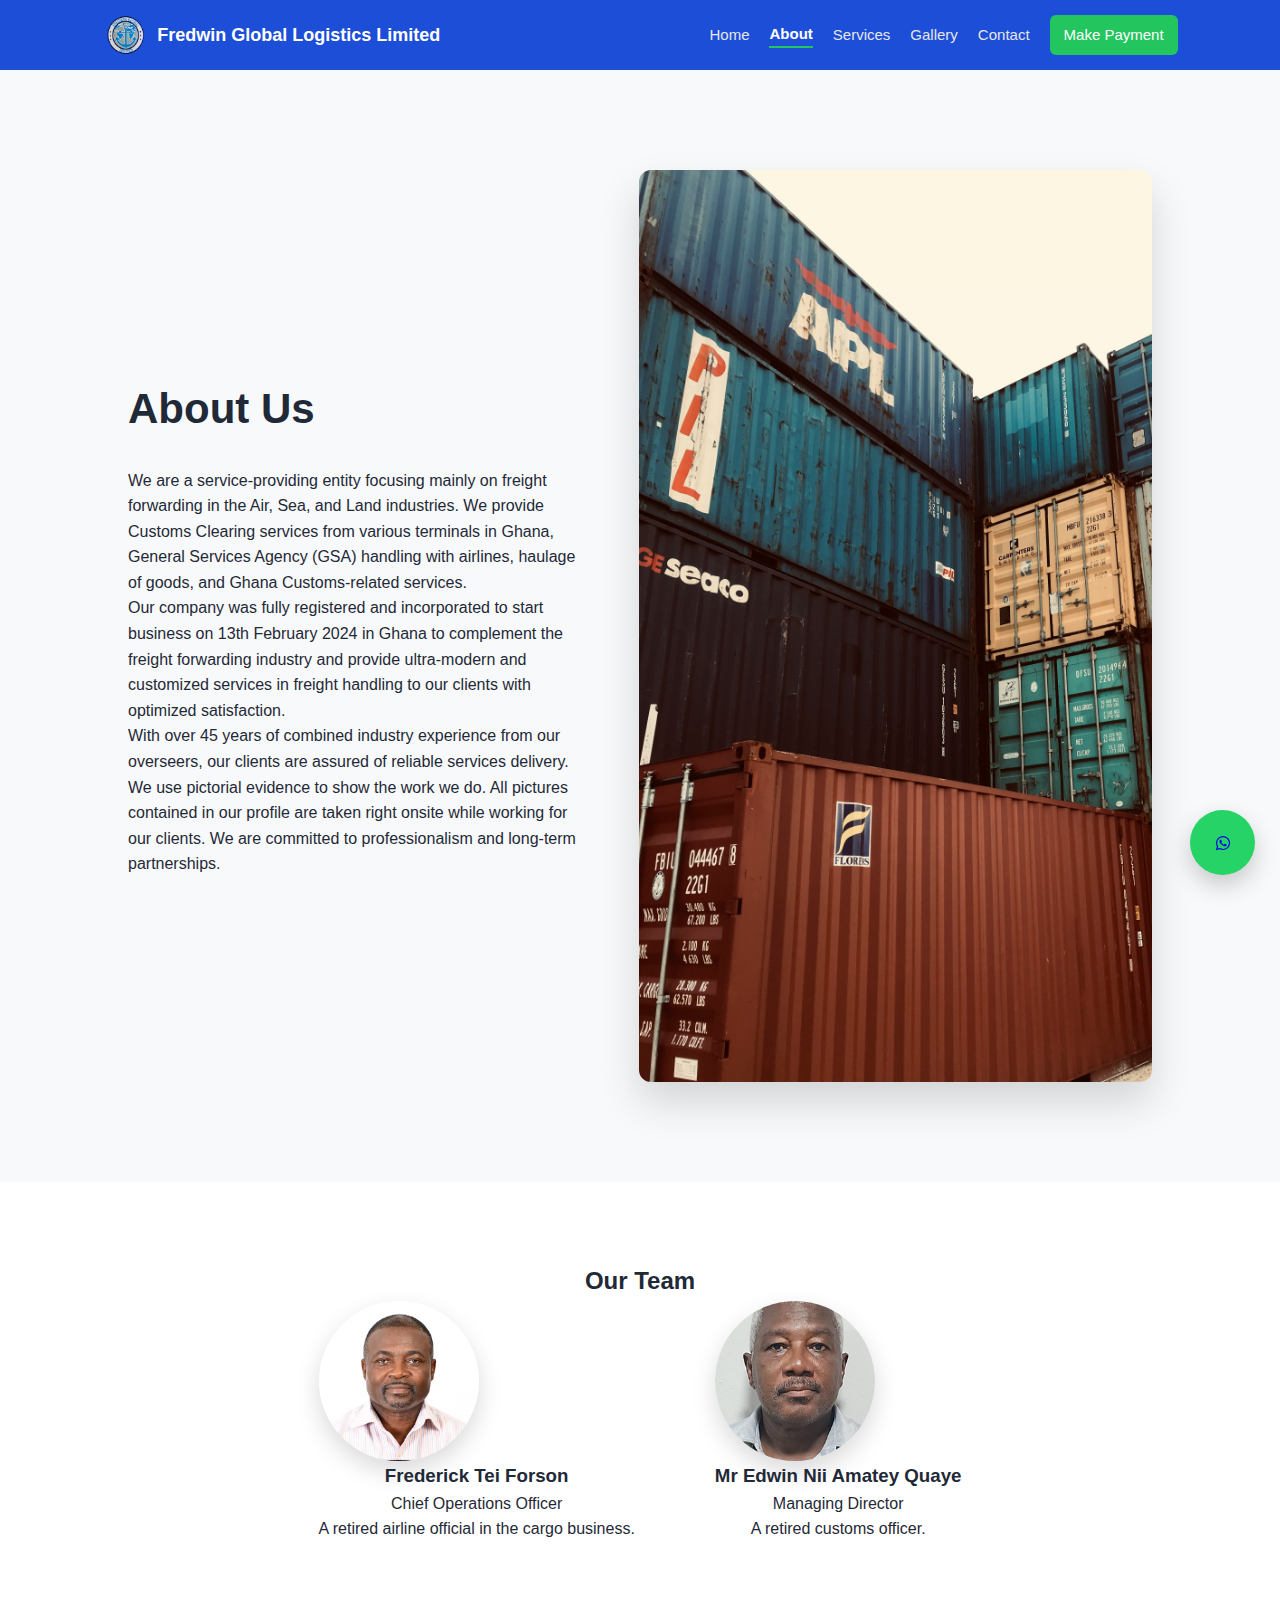
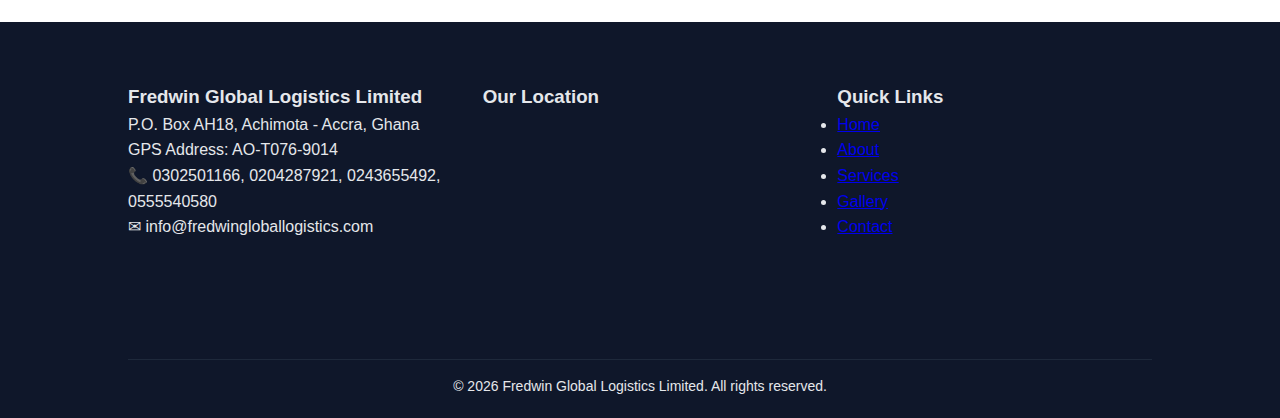
<file: about.html>
<!DOCTYPE html>
<html lang="en">
<head>
  <meta charset="UTF-8">
  <title>About Us - Fredwin Global Logistics Limited</title>
  <meta name="viewport" content="width=device-width, initial-scale=1.0">
  <link rel="stylesheet" href="css/style.css">
  <link rel="stylesheet"
    href="https://cdnjs.cloudflare.com/ajax/libs/font-awesome/6.5.1/css/all.min.css">

</head>
<body>

<header class="navbar">
  <a href="index.html" class="brand">
    <img src="images/logo.png" alt="Fredwin Global Logistics Logo">
    <span>Fredwin Global Logistics Limited</span>
  </a>

  <nav>
    <a href="index.html">Home</a>
    <a href="about.html" class="active">About</a>
    <a href="services.html">Services</a>
    <a href="gallery.html">Gallery</a>
    <a href="contact.html">Contact</a>
    <a href="payment.html" class="pay-btn">Make Payment</a>
  </nav>
</header>


<section class="about-section">
  <div class="about-text">
    <h1>About Us</h1>
    <p>
      We are a service-providing entity focusing mainly on freight forwarding in the Air,
      Sea, and Land industries. We provide Customs Clearing services from various terminals
      in Ghana, General Services Agency (GSA) handling with airlines, haulage of goods,
      and Ghana Customs-related services.
    </p>

    <p>
      Our company was fully registered and incorporated to start business on
      13th February 2024 in Ghana to complement the freight forwarding industry and
      provide ultra-modern and customized services in freight handling to our
      clients with optimized satisfaction.
    </p>

    <p>
      With over 45 years of combined industry experience from our overseers,
      our clients are assured of reliable services delivery.
    </p>

    <p>
      We use pictorial evidence to show the work we do. All pictures contained
      in our profile are taken right onsite while working for our clients.
      We are committed to professionalism and long-term partnerships.
    </p>
  </div>

  <div class="about-image">
    <img src="images\about us.jpg" alt="Shipping containers">
  </div>
</section>

<section class="team-section">
  <h2>Our Team</h2>

  <div class="team-container">

    <!-- Team Member 1 -->
    <div class="team-card">
      <img src="images\Ps Fred Forson.jpg" alt="Frederick Tei Forson">
      <h3>Frederick Tei Forson</h3>
      <p class="position">Chief Operations Officer</p>
      <p class="bio">A retired airline official in the cargo business.</p>
    </div>

    <!-- Team Member 2 -->
    <div class="team-card">
      <img src="images\edwin Nii.jpeg" alt="Mr Edwin Nii Amatey Quaye">
      <h3>Mr Edwin Nii Amatey Quaye</h3>
      <p class="position">Managing Director</p>
      <p class="bio">A retired customs officer.</p>
    </div>

  </div>
</section>

<footer class="footer">
  <div class="footer-container">

    <!-- Company Info -->
    <div class="footer-column">
      <h3>Fredwin Global Logistics Limited</h3>
      <p>P.O. Box AH18, Achimota - Accra, Ghana</p>
      <p>GPS Address: AO-T076-9014</p>
      <p>📞 0302501166, 0204287921, 0243655492, 0555540580</p>
      <p>✉ info@fredwingloballogistics.com</p>
    </div>

    <!-- Location -->
    <div class="footer-column">
      <h3>Our Location</h3>
      <iframe 
        src="https://www.google.com/maps?q=Achimota,Accra,Ghana&output=embed"
        width="100%" 
        height="200" 
        style="border:0; border-radius:8px;"
        allowfullscreen=""
        loading="lazy">
      </iframe>
    </div>

    <!-- Quick Links -->
    <div class="footer-column">
      <h3>Quick Links</h3>
      <ul>
        <li><a href="index.html">Home</a></li>
        <li><a href="about.html">About</a></li>
        <li><a href="services.html">Services</a></li>
        <li><a href="gallery.html">Gallery</a></li>
        <li><a href="contact.html">Contact</a></li>
      </ul>
    </div>

  </div>

  <div class="footer-bottom">
    © 2026 Fredwin Global Logistics Limited. All rights reserved.
  </div>
</footer>

<!-- WhatsApp Floating Button -->
<a href="https://wa.me/233204287921?text=Hello%20Fredwin%20Global%20Logistics"
   class="whatsapp-float"
   target="_blank"
   rel="noopener">
   <i class="fa-brands fa-whatsapp"></i>
</a>

</body>
</html>
</file>
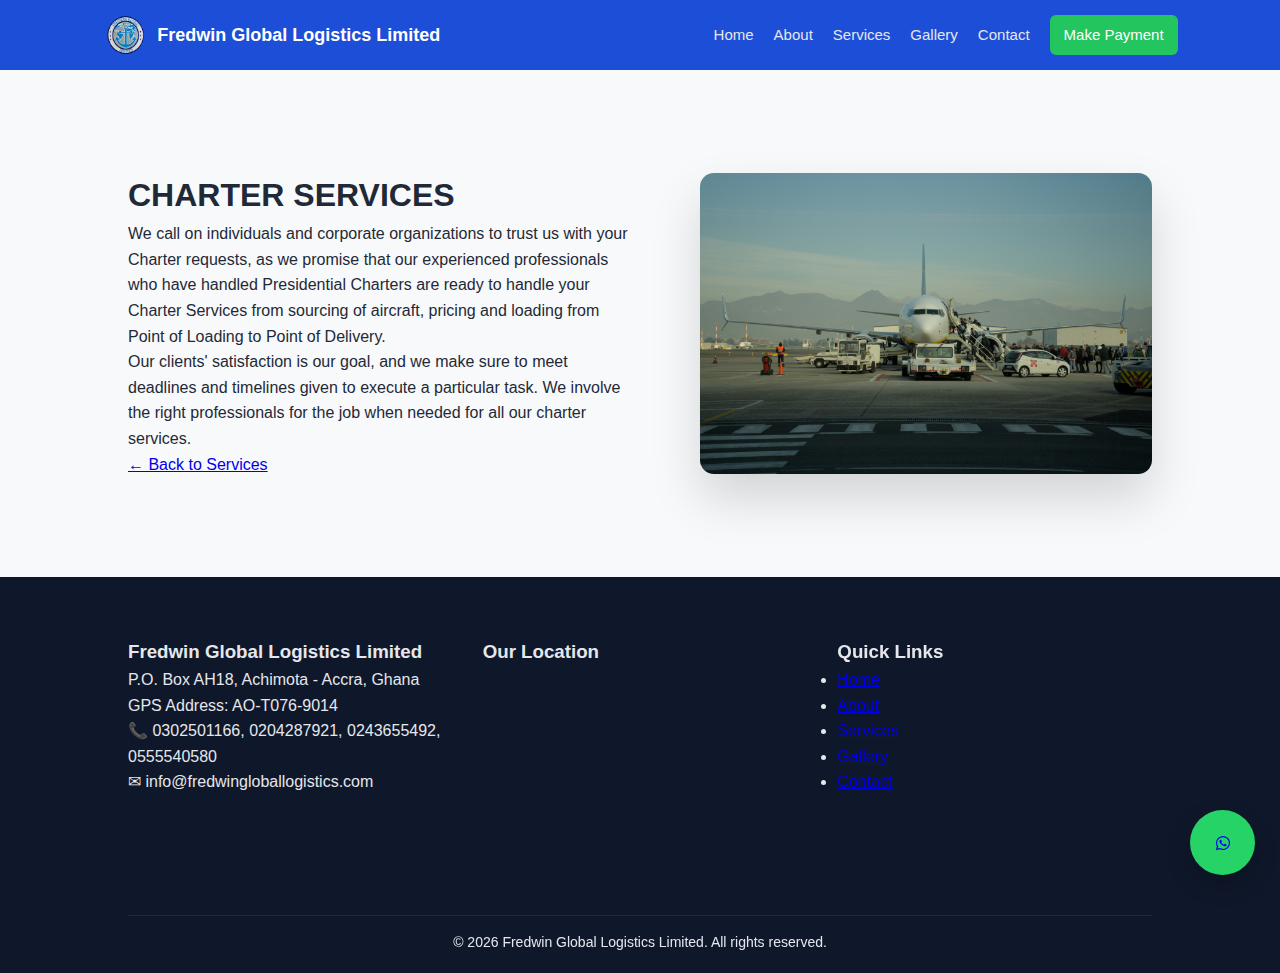
<file: charter-services.html>
<!DOCTYPE html>
<html lang="en">
<head>
  <meta charset="UTF-8">
  <title>Charter Services - Fredwin Global Logistics Limited</title>
  <meta name="viewport" content="width=device-width, initial-scale=1.0">
  <link rel="stylesheet" href="css/style.css">
  <link rel="stylesheet"
    href="https://cdnjs.cloudflare.com/ajax/libs/font-awesome/6.5.1/css/all.min.css">

</head>
<body>

<header class="navbar">
  <a href="index.html" class="brand">
    <img src="images/logo.png" alt="Fredwin Global Logistics Logo">
    <span>Fredwin Global Logistics Limited</span>
  </a>

  <div class="menu-toggle" id="mobile-menu">
    ☰
  </div>

  <nav class="nav-links" id="nav-links">
    <a href="index.html">Home</a>
    <a href="about.html">About</a>
    <a href="services.html">Services</a>
    <a href="gallery.html">Gallery</a>
    <a href="contact.html">Contact</a>
    <a href="payment.html" class="pay-btn">Make Payment</a>
  </nav>
</header>



<section class="service-detail">

  <div class="detail-text">
    <h1>CHARTER SERVICES</h1>

    <p>
      We call on individuals and corporate organizations to trust us with
      your Charter requests, as we promise that our experienced professionals
      who have handled Presidential Charters are ready to handle your
      Charter Services from sourcing of aircraft, pricing and loading
      from Point of Loading to Point of Delivery.
    </p>

    <p>
      Our clients' satisfaction is our goal, and we make sure to meet
      deadlines and timelines given to execute a particular task.
      We involve the right professionals for the job when needed
      for all our charter services.
    </p>

    <a href="services.html" class="back-btn">
      ← Back to Services
    </a>

  </div>

  <div class="detail-image">
    <img src="images/charter.jpg" alt="Charter Services">
  </div>

</section>

<footer class="footer">
  <div class="footer-container">

    <!-- Company Info -->
    <div class="footer-column">
      <h3>Fredwin Global Logistics Limited</h3>
      <p>P.O. Box AH18, Achimota - Accra, Ghana</p>
      <p>GPS Address: AO-T076-9014</p>
      <p>📞 0302501166, 0204287921, 0243655492, 0555540580</p>
      <p>✉ info@fredwingloballogistics.com</p>
    </div>

    <!-- Location -->
    <div class="footer-column">
      <h3>Our Location</h3>
      <iframe 
        src="https://www.google.com/maps?q=Achimota,Accra,Ghana&output=embed"
        width="100%" 
        height="200" 
        style="border:0; border-radius:8px;"
        allowfullscreen=""
        loading="lazy">
      </iframe>
    </div>

    <!-- Quick Links -->
     <div class="footer-column">
        <h3>Quick Links</h3>
        <ul>
          <li><a href="index.html">Home</a></li>
          <li><a href="about.html">About</a></li>
          <li><a href="services.html">Services</a></li>
          <li><a href="gallery.html">Gallery</a></li>
          <li><a href="contact.html">Contact</a></li>
        </ul>
      </div>

  </div>

  <div class="footer-bottom">
    © 2026 Fredwin Global Logistics Limited. All rights reserved.
  </div>
</footer>

<!-- WhatsApp Floating Button -->
<a href="https://wa.me/233204287921?text=Hello%20Fredwin%20Global%20Logistics"
   class="whatsapp-float"
   target="_blank"
   rel="noopener">
   <i class="fa-brands fa-whatsapp"></i>
</a>

<script>
  document.addEventListener("DOMContentLoaded", function () {
    const menuToggle = document.getElementById("mobile-menu");
    const navLinks = document.getElementById("nav-links");
    const overlay = document.getElementById("nav-overlay");
    menuToggle.addEventListener("click", function () {
      navLinks.classList.toggle("active");
      overlay.classList.toggle("active");
    });

    overlay.addEventListener("click", function () {
      navLinks.classList.remove("active");
      overlay.classList.remove("active");
    });
  });
</script>

</body>
</html>
</file>
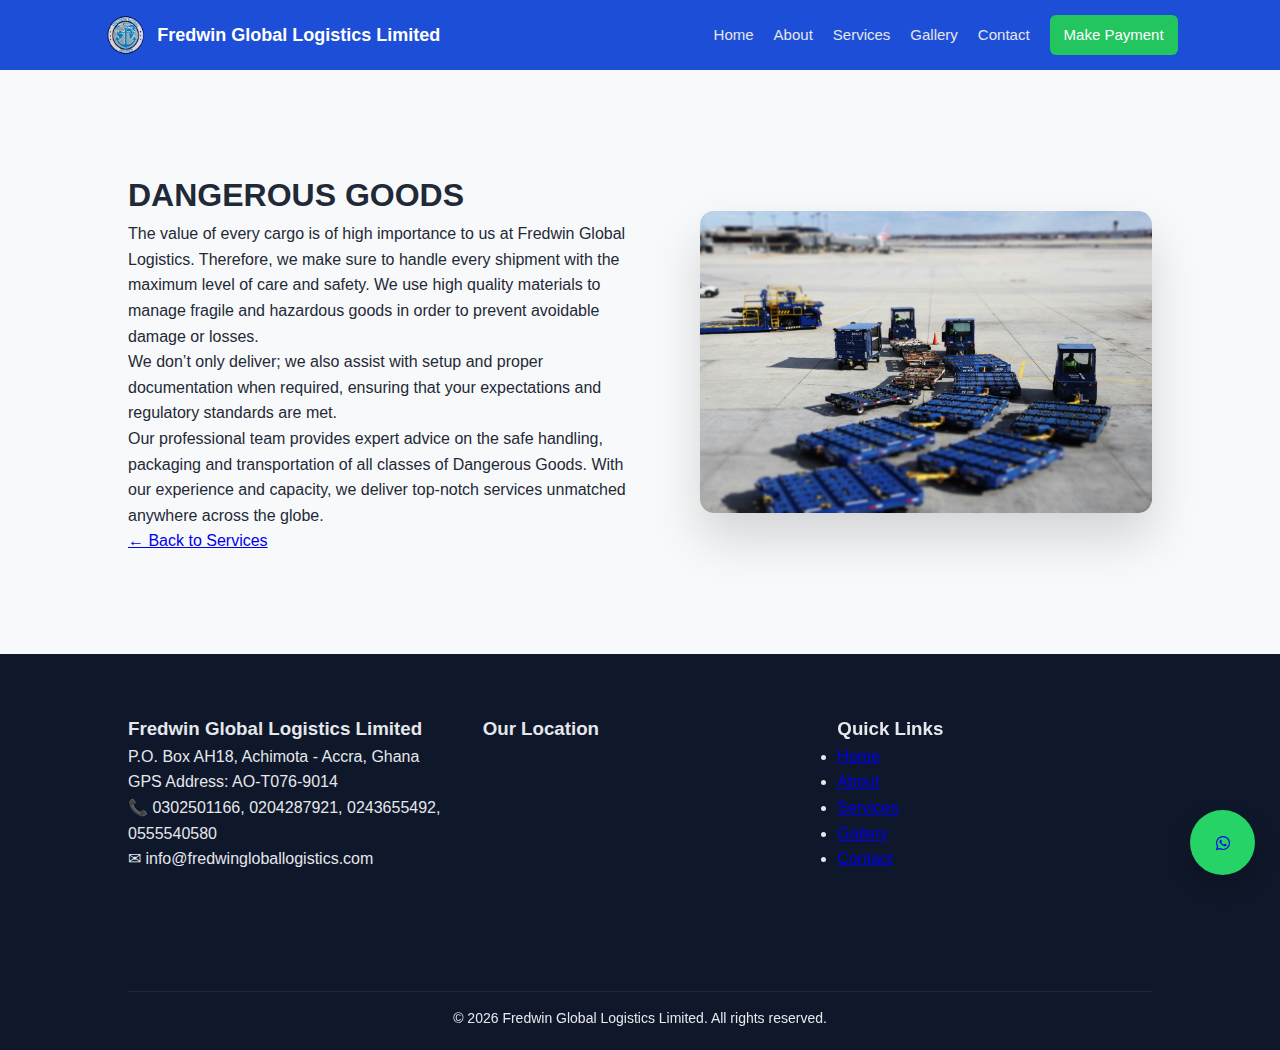
<file: dangerous-goods.html>
<!DOCTYPE html>
<html lang="en">
<head>
  <meta charset="UTF-8">
  <title>Dangerous Goods - Fredwin Global Logistics Limited</title>
  <meta name="viewport" content="width=device-width, initial-scale=1.0">
  <link rel="stylesheet" href="css/style.css">
  <link rel="stylesheet"
    href="https://cdnjs.cloudflare.com/ajax/libs/font-awesome/6.5.1/css/all.min.css">

</head>
<body>

<header class="navbar">
  <a href="index.html" class="brand">
    <img src="images/logo.png" alt="Fredwin Global Logistics Logo">
    <span>Fredwin Global Logistics Limited</span>
  </a>
  <div class="menu-toggle" id="mobile-menu">
    ☰
  </div>

  <nav class="nav-links" id="nav-links">
    <a href="index.html">Home</a>
    <a href="about.html">About</a>
    <a href="services.html">Services</a>
    <a href="gallery.html">Gallery</a>
    <a href="contact.html">Contact</a>
    <a href="payment.html" class="pay-btn">Make Payment</a>
  </nav>
</header>



<section class="service-detail">

  <div class="detail-text">
    <h1>DANGEROUS GOODS</h1>

    <p>
      The value of every cargo is of high importance to us at Fredwin Global Logistics.
      Therefore, we make sure to handle every shipment with the maximum level of care
      and safety. We use high quality materials to manage fragile and hazardous goods
      in order to prevent avoidable damage or losses.
    </p>

    <p>
      We don’t only deliver; we also assist with setup and proper documentation
      when required, ensuring that your expectations and regulatory standards are met.
    </p>

    <p>
      Our professional team provides expert advice on the safe handling,
      packaging and transportation of all classes of Dangerous Goods.
      With our experience and capacity, we deliver top-notch services
      unmatched anywhere across the globe.
    </p>

    <a href="services.html" class="back-btn">
      ← Back to Services
    </a>

  </div>

  <div class="detail-image">
    <img src="images/dangerous.jpg" alt="Dangerous Goods Service">
  </div>

</section>

<footer class="footer">
  <div class="footer-container">

    <!-- Company Info -->
    <div class="footer-column">
      <h3>Fredwin Global Logistics Limited</h3>
      <p>P.O. Box AH18, Achimota - Accra, Ghana</p>
      <p>GPS Address: AO-T076-9014</p>
      <p>📞 0302501166, 0204287921, 0243655492, 0555540580</p>
      <p>✉ info@fredwingloballogistics.com</p>
    </div>

    <!-- Location -->
    <div class="footer-column">
      <h3>Our Location</h3>
      <iframe src="https://www.google.com/maps/embed?pb=!1m17!1m12!1m3!1d3970.3160226880973!2d-0.2081143250140235!3d5.667362894314101!2m3!1f0!2f0!3f0!3m2!1i1024!2i768!4f13.1!3m2!1m1!2zNcKwNDAnMDIuNSJOIDDCsDEyJzE5LjkiVw!5e0!3m2!1sen!2sgh!4v1770898549618!5m2!1sen!2sgh" 
        width="100%" height="200" style="border:0; border-radius: 8px;" allowfullscreen="" loading="lazy" referrerpolicy="no-referrer-when-downgrade">
      </iframe>
    </div>

    <!-- Quick Links -->
     <div class="footer-column">
        <h3>Quick Links</h3>
        <ul>
          <li><a href="index.html">Home</a></li>
          <li><a href="about.html">About</a></li>
          <li><a href="services.html">Services</a></li>
          <li><a href="gallery.html">Gallery</a></li>
          <li><a href="contact.html">Contact</a></li>
        </ul>
      </div>

  </div>

  <div class="footer-bottom">
    © 2026 Fredwin Global Logistics Limited. All rights reserved.
  </div>
</footer>

<!-- WhatsApp Floating Button -->
<a href="https://wa.me/233204287921?text=Hello%20Fredwin%20Global%20Logistics"
   class="whatsapp-float"
   target="_blank"
   rel="noopener">
   <i class="fa-brands fa-whatsapp"></i>
</a>

<script src="js/main.js"></script>


</body>
</html>
</file>
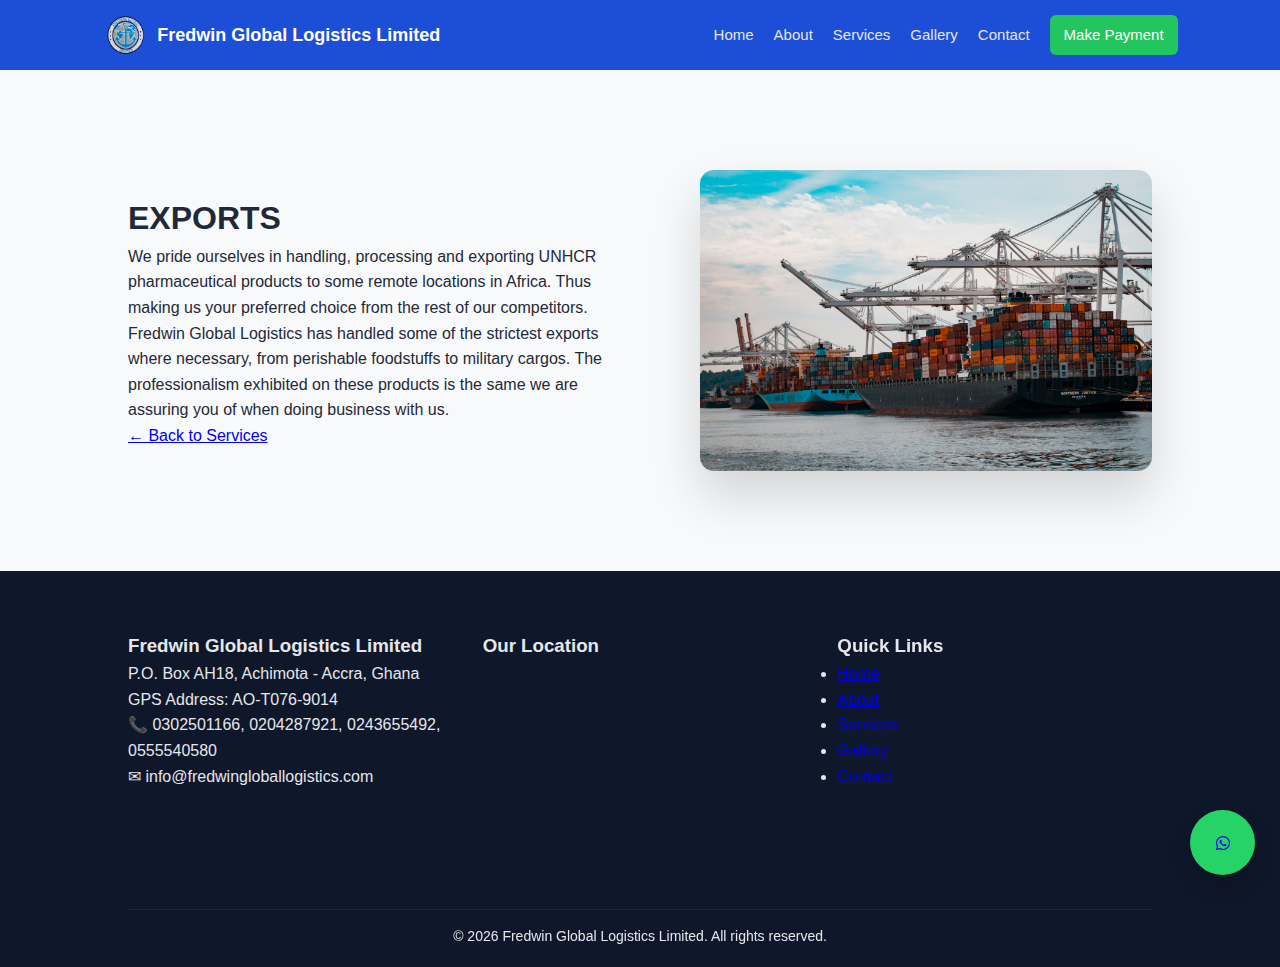
<file: exports.html>
<!DOCTYPE html>
<html lang="en">
<head>
  <meta charset="UTF-8">
  <title>Exports - Fredwin Global Logistics Limited</title>
  <meta name="viewport" content="width=device-width, initial-scale=1.0">
  <link rel="stylesheet" href="css/style.css">
  <link rel="stylesheet"
    href="https://cdnjs.cloudflare.com/ajax/libs/font-awesome/6.5.1/css/all.min.css">

</head>
<body>

<header class="navbar">
  <a href="index.html" class="brand">
    <img src="images/logo.png" alt="Fredwin Global Logistics Logo">
    <span>Fredwin Global Logistics Limited</span>
  </a>
  <div class="menu-toggle" id="mobile-menu">
    ☰
  </div>

  <nav class="nav-links" id="nav-links">
    <a href="index.html">Home</a>
    <a href="about.html">About</a>
    <a href="services.html">Services</a>
    <a href="gallery.html">Gallery</a>
    <a href="contact.html">Contact</a>
    <a href="payment.html" class="pay-btn">Make Payment</a>
  </nav>
</header>



<section class="service-detail">

  <div class="detail-text">
    <h1>EXPORTS</h1>

    <p>
      We pride ourselves in handling, processing and exporting UNHCR
      pharmaceutical products to some remote locations in Africa.
      Thus making us your preferred choice from the rest of our competitors.
    </p>

    <p>
      Fredwin Global Logistics has handled some of the strictest exports
      where necessary, from perishable foodstuffs to military cargos.
      The professionalism exhibited on these products is the same
      we are assuring you of when doing business with us.
    </p>

    <a href="services.html" class="back-btn">
      ← Back to Services
    </a>

  </div>

  <div class="detail-image">
    <img src="images\exports.jpg" alt="Exports Service">
  </div>

</section>

<footer class="footer">
  <div class="footer-container">

    <!-- Company Info -->
    <div class="footer-column">
      <h3>Fredwin Global Logistics Limited</h3>
      <p>P.O. Box AH18, Achimota - Accra, Ghana</p>
      <p>GPS Address: AO-T076-9014</p>
      <p>📞 0302501166, 0204287921, 0243655492, 0555540580</p>
      <p>✉ info@fredwingloballogistics.com</p>
    </div>

    <!-- Location -->
    <div class="footer-column">
      <h3>Our Location</h3>
      <iframe src="https://www.google.com/maps/embed?pb=!1m17!1m12!1m3!1d3970.3160226880973!2d-0.2081143250140235!3d5.667362894314101!2m3!1f0!2f0!3f0!3m2!1i1024!2i768!4f13.1!3m2!1m1!2zNcKwNDAnMDIuNSJOIDDCsDEyJzE5LjkiVw!5e0!3m2!1sen!2sgh!4v1770898549618!5m2!1sen!2sgh" 
        width="100%" height="200" style="border:0; border-radius: 8px;" allowfullscreen="" loading="lazy" referrerpolicy="no-referrer-when-downgrade">
      </iframe>
    </div>

    <!-- Quick Links -->
     <div class="footer-column">
        <h3>Quick Links</h3>
        <ul>
          <li><a href="index.html">Home</a></li>
          <li><a href="about.html">About</a></li>
          <li><a href="services.html">Services</a></li>
          <li><a href="gallery.html">Gallery</a></li>
          <li><a href="contact.html">Contact</a></li>
        </ul>
      </div>

  </div>

  <div class="footer-bottom">
    © 2026 Fredwin Global Logistics Limited. All rights reserved.
  </div>
</footer>

<!-- WhatsApp Floating Button -->
<a href="https://wa.me/233204287921?text=Hello%20Fredwin%20Global%20Logistics"
   class="whatsapp-float"
   target="_blank"
   rel="noopener">
   <i class="fa-brands fa-whatsapp"></i>
</a>

<script src="js/main.js"></script>


</body>
</html>
</file>
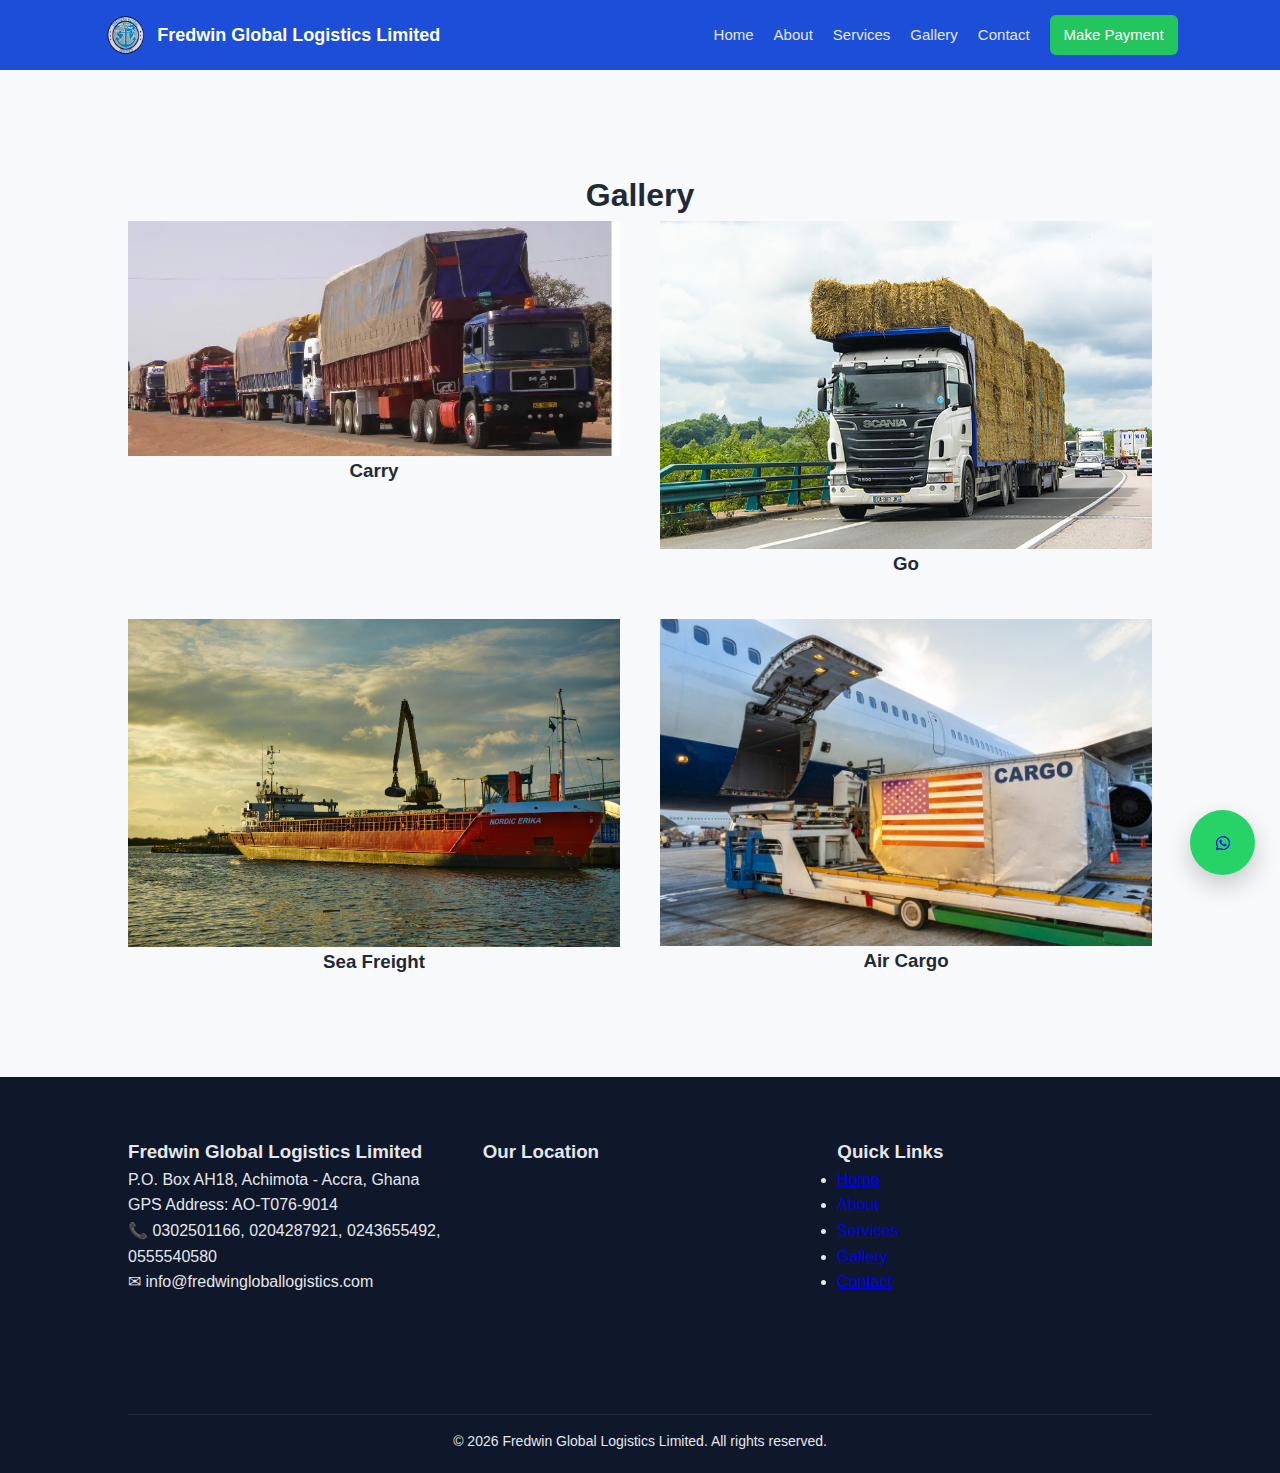
<file: gallery.html>
<!DOCTYPE html>
<html lang="en">
<head>
  <meta charset="UTF-8">
  <title>Gallery - Fredwin Global Logistics Limited</title>
  <meta name="viewport" content="width=device-width, initial-scale=1.0">
  <link rel="stylesheet" href="css/style.css">
  <link rel="stylesheet"
    href="https://cdnjs.cloudflare.com/ajax/libs/font-awesome/6.5.1/css/all.min.css">

</head>
<body>

<header class="navbar">
  <a href="index.html" class="brand">
    <img src="images/logo.png" alt="Fredwin Global Logistics Logo">
    <span>Fredwin Global Logistics Limited</span>
  </a>
  <div class="menu-toggle" id="mobile-menu">
    ☰
  </div>

  <nav class="nav-links" id="nav-links">
    <a href="index.html">Home</a>
    <a href="about.html">About</a>
    <a href="services.html">Services</a>
    <a href="gallery.html">Gallery</a>
    <a href="contact.html">Contact</a>
    <a href="payment.html" class="pay-btn">Make Payment</a>
  </nav>
</header>



<section class="gallery-section">
  <h1>Gallery</h1>

  <div class="gallery-grid">

    <div class="gallery-card">
      <img src="images/IMG_0143.webp" alt="Cargo transport">
      <h3>Carry</h3>
    </div>

    <div class="gallery-card">
      <img src="images/overloaded-truck.jpg" alt="Freight truck">
      <h3>Go</h3>
    </div>

    <div class="gallery-card">
      <img src="images/sea freight.jpg" alt="Shipping containers">
      <h3>Sea Freight</h3>
    </div>

    <div class="gallery-card">
      <img src="images/hero2.jpg" alt="Air cargo">
      <h3>Air Cargo</h3>
    </div>

  </div>
</section>

<footer class="footer">
  <div class="footer-container">

    <!-- Company Info -->
    <div class="footer-column">
      <h3>Fredwin Global Logistics Limited</h3>
      <p>P.O. Box AH18, Achimota - Accra, Ghana</p>
      <p>GPS Address: AO-T076-9014</p>
      <p>📞 0302501166, 0204287921, 0243655492, 0555540580</p>
      <p>✉ info@fredwingloballogistics.com</p>
    </div>

   <!-- Location -->
    <div class="footer-column">
      <h3>Our Location</h3>
      <iframe src="https://www.google.com/maps/embed?pb=!1m17!1m12!1m3!1d3970.3160226880973!2d-0.2081143250140235!3d5.667362894314101!2m3!1f0!2f0!3f0!3m2!1i1024!2i768!4f13.1!3m2!1m1!2zNcKwNDAnMDIuNSJOIDDCsDEyJzE5LjkiVw!5e0!3m2!1sen!2sgh!4v1770898549618!5m2!1sen!2sgh" 
        width="100%" height="200" style="border:0; border-radius: 8px;" allowfullscreen="" loading="lazy" referrerpolicy="no-referrer-when-downgrade">
      </iframe>
    </div>

    <!-- Quick Links -->
     <div class="footer-column">
            <h3>Quick Links</h3>
            <ul>
                <li><a href="index.html">Home</a></li>
                <li><a href="about.html">About</a></li>
                <li><a href="services.html">Services</a></li>
                <li><a href="gallery.html">Gallery</a></li>
                <li><a href="contact.html">Contact</a></li>
            </ul>
        </div>

  </div>

  <div class="footer-bottom">
    © 2026 Fredwin Global Logistics Limited. All rights reserved.
  </div>
</footer>

<!-- WhatsApp Floating Button -->
<a href="https://wa.me/233204287921?text=Hello%20Fredwin%20Global%20Logistics"
   class="whatsapp-float"
   target="_blank"
   rel="noopener">
   <i class="fa-brands fa-whatsapp"></i>
</a>

<script src="js/main.js"></script>


</body>
</html>
</file>
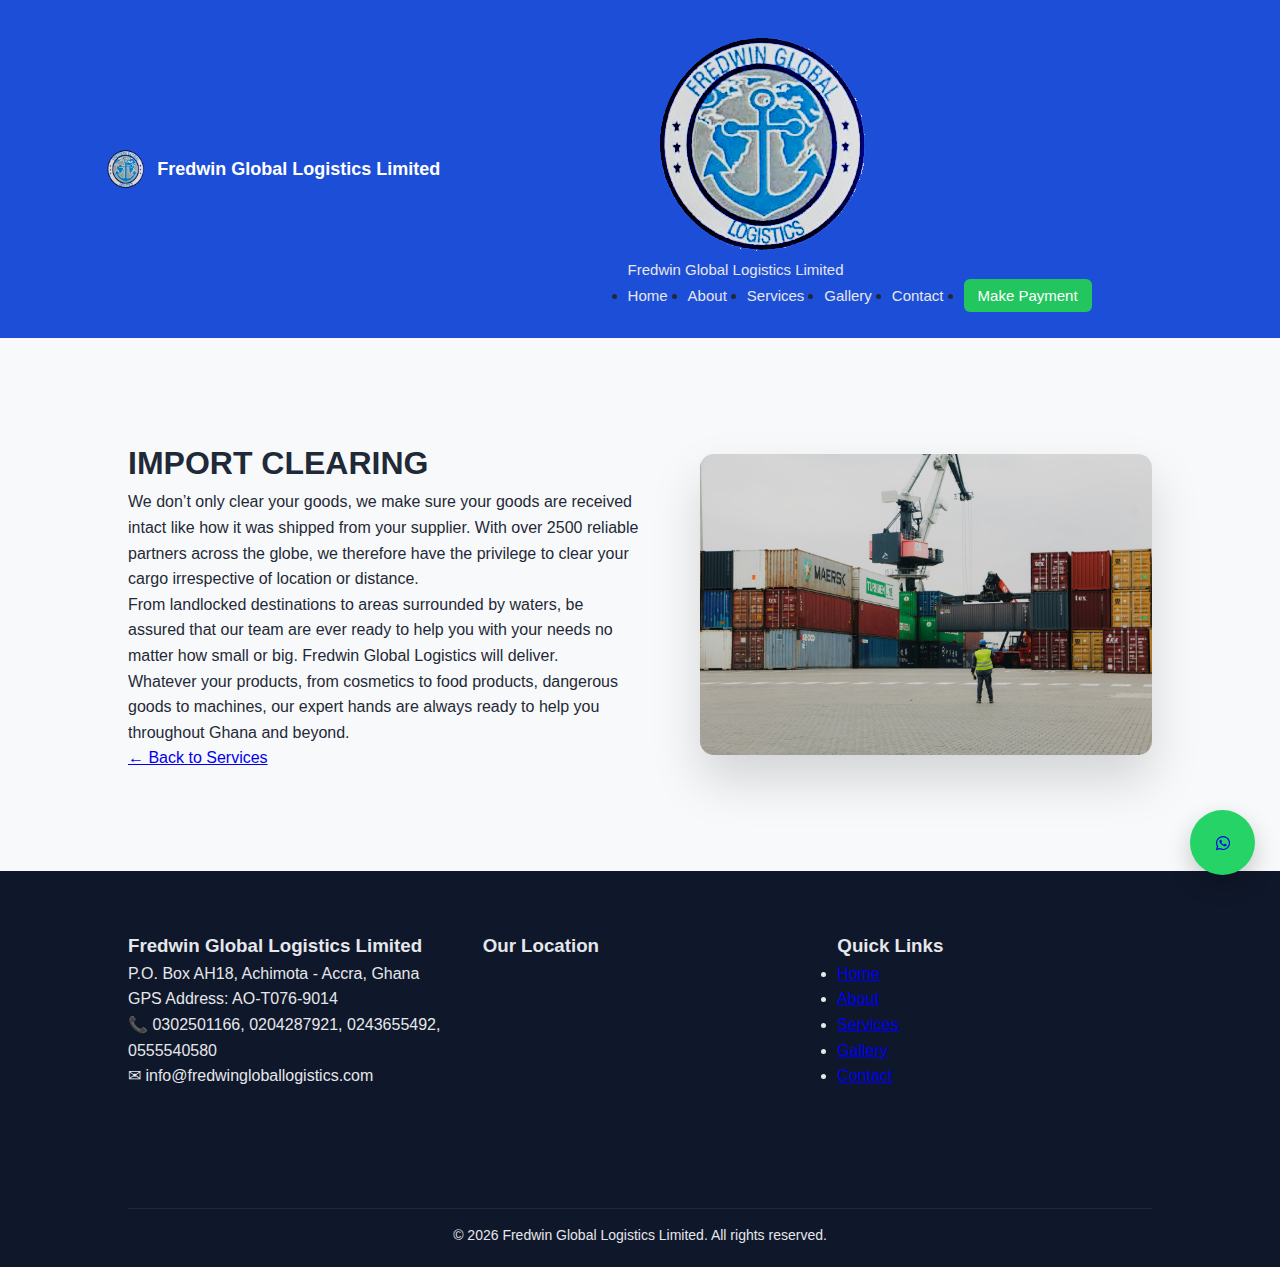
<file: import-clearing.html>
<!DOCTYPE html>
<html lang="en">
<head>
  <meta charset="UTF-8">
  <title>Import Clearing - Fredwin Global Logistics Limited</title>
  <meta name="viewport" content="width=device-width, initial-scale=1.0">
  <link rel="stylesheet" href="css/style.css">
  <link rel="stylesheet"
    href="https://cdnjs.cloudflare.com/ajax/libs/font-awesome/6.5.1/css/all.min.css">

</head>
<body>

<header class="navbar">
  <a href="index.html" class="brand">
    <img src="images/logo.png" alt="Fredwin Global Logistics Logo">
    <span>Fredwin Global Logistics Limited</span>
  </a>

  <nav class="navbar">
    <div class="nav-container">
      
      <a href="index.html" class="logo-area">
        <img src="images/logo.png" alt="Logo" class="logo">
        <span class="company-name">Fredwin Global Logistics Limited</span>
      </a>

      <div class="menu-toggle" id="mobile-menu">
        ☰
      </div>

      <ul class="nav-links">
        <li><a href="index.html">Home</a></li>
        <li><a href="about.html">About</a></li>
        <li><a href="services.html">Services</a></li>
        <li><a href="gallery.html">Gallery</a></li>
        <li><a href="contact.html">Contact</a></li>
        <li><a href="payment.html" class="pay-btn">Make Payment</a></li>
      </ul>

    </div>
  </nav>
</header>


<section class="service-detail">
  
  <div class="detail-text">
    <h1>IMPORT CLEARING</h1>

    <p>
      We don’t only clear your goods, we make sure your goods are received intact
      like how it was shipped from your supplier. With over 2500 reliable partners
      across the globe, we therefore have the privilege to clear your cargo
      irrespective of location or distance.
    </p>

    <p>
      From landlocked destinations to areas surrounded by waters, be assured that
      our team are ever ready to help you with your needs no matter how small or big.
      Fredwin Global Logistics will deliver.
    </p>

    <p>
      Whatever your products, from cosmetics to food products, dangerous goods
      to machines, our expert hands are always ready to help you throughout Ghana
      and beyond.
    </p>

    <a href="services.html" class="back-btn">← Back to Services</a>
  </div>

  <div class="detail-image">
    <img src="images/import clearing.jpg" alt="Import Clearing">
  </div>

</section>

<footer class="footer">
  <div class="footer-container">

    <!-- Company Info -->
    <div class="footer-column">
      <h3>Fredwin Global Logistics Limited</h3>
      <p>P.O. Box AH18, Achimota - Accra, Ghana</p>
      <p>GPS Address: AO-T076-9014</p>
      <p>📞 0302501166, 0204287921, 0243655492, 0555540580</p>
      <p>✉ info@fredwingloballogistics.com</p>
    </div>

    <!-- Location -->
    <div class="footer-column">
      <h3>Our Location</h3>
      <iframe 
        src="https://www.google.com/maps?q=Achimota,Accra,Ghana&output=embed"
        width="100%" 
        height="200" 
        style="border:0; border-radius:8px;"
        allowfullscreen=""
        loading="lazy">
      </iframe>
    </div>

    <!-- Quick Links -->
     <div class="footer-column">
        <h3>Quick Links</h3>
        <ul>
          <li><a href="index.html">Home</a></li>
          <li><a href="about.html">About</a></li>
          <li><a href="services.html">Services</a></li>
          <li><a href="gallery.html">Gallery</a></li>
          <li><a href="contact.html">Contact</a></li>
        </ul>
      </div>

  </div>

  <div class="footer-bottom">
    © 2026 Fredwin Global Logistics Limited. All rights reserved.
  </div>
</footer>

<!-- WhatsApp Floating Button -->
<a href="https://wa.me/233204287921?text=Hello%20Fredwin%20Global%20Logistics"
   class="whatsapp-float"
   target="_blank"
   rel="noopener">
   <i class="fa-brands fa-whatsapp"></i>
</a>

<script>
  const menu = document.getElementById('mobile-menu');
  const navLinks = document.querySelector('.nav-links');

  menu.addEventListener('click', () => {
    navLinks.classList.toggle('active');
  });
</script>

</body>
</html>
</file>
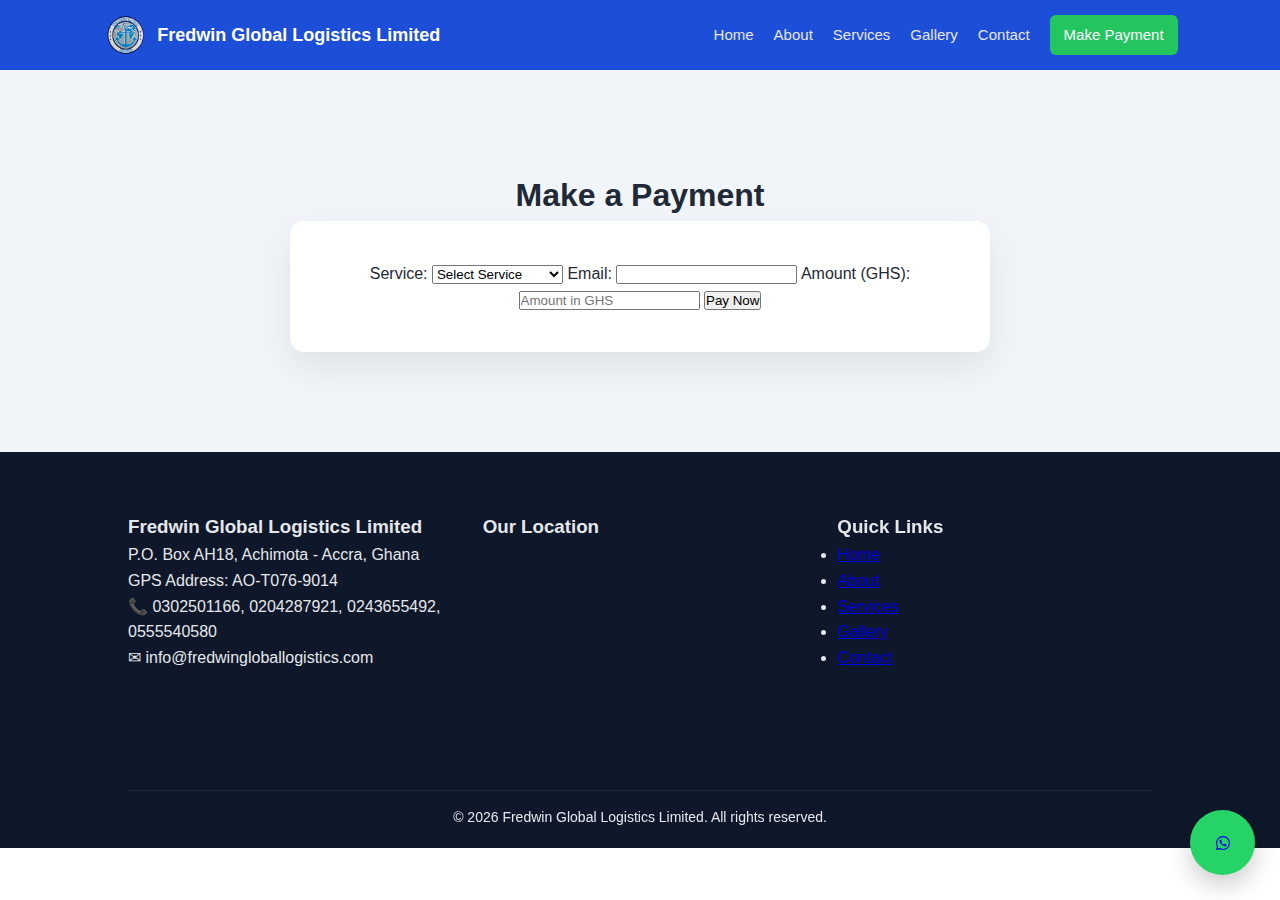
<file: payment.html>
<!DOCTYPE html>
<html lang="en">
<head>
  <meta charset="UTF-8">
  <title>Make a Payment - Fredwin Global Logistics</title>
  <meta name="viewport" content="width=device-width, initial-scale=1.0">
  <link rel="stylesheet" href="css/style.css">
  <script src="https://js.paystack.co/v1/inline.js"></script>
  <link rel="stylesheet"
    href="https://cdnjs.cloudflare.com/ajax/libs/font-awesome/6.5.1/css/all.min.css">

</head>
<body>

<header class="navbar">
  <a href="index.html" class="brand">
    <img src="images/logo.png" alt="Fredwin Global Logistics Logo">
    <span>Fredwin Global Logistics Limited</span>
  </a>
  <div class="menu-toggle" id="mobile-menu">
    ☰
  </div>

  <nav class="nav-links" id="nav-links">
    <a href="index.html">Home</a>
    <a href="about.html">About</a>
    <a href="services.html">Services</a>
    <a href="gallery.html">Gallery</a>
    <a href="contact.html">Contact</a>
    <a href="payment.html" class="pay-btn">Make Payment</a>
  </nav>
</header>



<section class="payment-section">
  <h1>Make a Payment</h1>

  <div class="payment-form">

    <label>Service:</label>
    <select id="service">
      <option value="">Select Service</option>
      <option>Import Clearing</option>
      <option>Exports</option>
      <option>Charter Services</option>
      <option>Removables</option>
      <option>Dangerous Goods</option>
    </select>

    <label>Email:</label>
    <input type="email" id="email" required>

    <label>Amount (GHS):</label>
    <input type="number" id="amount" placeholder="Amount in GHS" required>

    <button onclick="payWithPaystack()">Pay Now</button>

  </div>
</section>

<!-- WhatsApp Floating Button -->
<a href="https://wa.me/233204287921?text=Hello%20Fredwin%20Global%20Logistics"
   class="whatsapp-float"
   target="_blank"
   rel="noopener">
   <i class="fa-brands fa-whatsapp"></i>
</a>

<script>
function payWithPaystack() {

  var email = document.getElementById("email").value;
  var amount = document.getElementById("amount").value;
  var service = document.getElementById("service").value;

  if (!email || !amount || !service) {
    alert("Please fill all fields");
    return;
  }

  var handler = PaystackPop.setup({
    key: 'pk_test_e54efa294773806832e1e67126116dccae21288e',  // 👈 Replace this
    email: email,
    amount: amount * 100, // Paystack uses kobo/pesewas
    currency: "GHS",
    metadata: {
      custom_fields: [
        {
          display_name: "Service",
          variable_name: "service",
          value: service
        }
      ]
    },
    callback: function(response) {
      alert('Payment successful! Transaction reference: ' + response.reference);
      window.location.href = "index.html";
    },
    onClose: function() {
      alert('Transaction cancelled');
    }
  });

  handler.openIframe();
}
</script>

<footer class="footer">
  <div class="footer-container">

    <!-- Company Info -->
    <div class="footer-column">
      <h3>Fredwin Global Logistics Limited</h3>
      <p>P.O. Box AH18, Achimota - Accra, Ghana</p>
      <p>GPS Address: AO-T076-9014</p>
      <p>📞 0302501166, 0204287921, 0243655492, 0555540580</p>
      <p>✉ info@fredwingloballogistics.com</p>
    </div>

    <!-- Location -->
    <div class="footer-column">
      <h3>Our Location</h3>
      <iframe 
        src="https://www.google.com/maps?q=Achimota,Accra,Ghana&output=embed"
        width="100%" 
        height="200" 
        style="border:0; border-radius:8px;"
        allowfullscreen=""
        loading="lazy">
      </iframe>
    </div>

    <!-- Quick Links -->
     <div class="footer-column">
            <h3>Quick Links</h3>
            <ul>
                <li><a href="index.html">Home</a></li>
                <li><a href="about.html">About</a></li>
                <li><a href="services.html">Services</a></li>
                <li><a href="gallery.html">Gallery</a></li>
                <li><a href="contact.html">Contact</a></li>
            </ul>
        </div>

  </div>

  <div class="footer-bottom">
    © 2026 Fredwin Global Logistics Limited. All rights reserved.
  </div>
</footer>

<script>
document.addEventListener("DOMContentLoaded", function () {
  const menuToggle = document.getElementById("mobile-menu");
  const navLinks = document.getElementById("nav-links");

  if (menuToggle && navLinks) {
    menuToggle.addEventListener("click", function () {
      navLinks.classList.toggle("active");
    });
  }
});
</script>

</body>
</html>
</file>
<file: css/style.css>
/* =========================================
   GLOBAL RESET
========================================= */
* {
  margin: 0;
  padding: 0;
  box-sizing: border-box;
  font-family: "Segoe UI", sans-serif;
}

body {
  background: #ffffff;
  color: #1f2937;
  line-height: 1.6;
}

img {
  max-width: 100%;
  display: block;
}

/* =========================================
   NAVBAR
========================================= */
.navbar {
  background: #1d4ed8;
  padding: 15px 8%;
  display: flex;
  justify-content: space-between;
  align-items: center;
  position: relative;
}

.brand {
  display: flex;
  align-items: center;
  gap: 10px;
  text-decoration: none;
}

.brand img {
  height: 40px;
}

.brand span {
  color: white;
  font-weight: 700;
  font-size: 18px;
}

.nav-links {
  display: flex;
  align-items: center;
  gap: 20px;
}

.nav-links a {
  color: #e5e7eb;
  text-decoration: none;
  font-size: 15px;
}

.navbar nav {
  display: flex;
  align-items: center;
  gap: 20px;
}

.navbar nav a {
  color: #e5e7eb;
  text-decoration: none;
  font-size: 15px;
  transition: 0.3s;
}

.navbar nav a:hover {
  color: #ffffff;
}

.navbar nav a.active {
  color: #ffffff;
  font-weight: 600;
  border-bottom: 2px solid #22c55e;
}

.pay-btn {
  background: #22c55e;
  padding: 8px 14px;
  border-radius: 6px;
  color: white !important;
}

.menu-toggle {
  display: none;
  font-size: 28px;
  color: white;
  cursor: pointer;
}



/* =========================================
   HERO SECTION
========================================= */
.hero {
  display: flex;
  align-items: center;
  justify-content: space-between;
  padding: 90px 10%;
}

.hero-text {
  max-width: 45%;
}

.hero-text h1 {
  font-size: 46px;
  margin-bottom: 15px;
}

.hero-text p {
  font-size: 18px;
  color: #4b5563;
}

.hero-image img {
  width: 520px;
  border-radius: 14px;
  box-shadow: 0 20px 40px rgba(0,0,0,.15);
}

/* =========================================
   SERVICES SECTION
========================================= */
.services-section {
  padding: 80px 10%;
  background: #f8f9fa;
  text-align: center;
}

.services-section h2 {
  font-size: 36px;
  margin-bottom: 40px;
}

.services-container {
  display: flex;
  gap: 20px;
  overflow: hidden;
}

.service-card {
  min-width: 32%;
  background: #fff;
  border-radius: 12px;
  box-shadow: 0 10px 30px rgba(0,0,0,0.08);
  padding-bottom: 20px;
  transition: 0.3s;
}

.service-card:hover {
  transform: translateY(-5px);
}

.service-card img {
  height: 200px;
  object-fit: cover;
  border-radius: 12px 12px 0 0;
}

.service-card h3 {
  margin: 20px 0 10px;
}

.service-card p {
  padding: 0 20px;
  font-size: 14px;
  color: #555;
}

.read-btn {
  display: inline-block;
  margin-top: 15px;
  padding: 8px 16px;
  background: #0b5ed7;
  color: white;
  text-decoration: none;
  border-radius: 6px;
}

/* =========================================
   TESTIMONIAL SECTION
========================================= */
.testimonial-section {
  padding: 80px 10%;
  background: #f1f5f9;
  text-align: center;
}

.testimonial-slide {
  display: none;
  background: #ffffff;
  padding: 40px;
  border-radius: 14px;
  box-shadow: 0 15px 35px rgba(0,0,0,0.08);
}

.testimonial-slide.active {
  display: block;
}

.stars {
  color: #fbbf24;
  font-size: 20px;
}

/* =========================================
   ABOUT SECTION
========================================= */
.about-section {
  display: flex;
  align-items: center;
  justify-content: space-between;
  padding: 100px 10%;
  background: #f8f9fa;
  gap: 50px;
}

.about-text {
  max-width: 45%;
}

.about-text h1 {
  font-size: 42px;
  margin-bottom: 25px;
}

.about-image img {
  width: 600px;
  border-radius: 12px;
  box-shadow: 0 20px 40px rgba(0,0,0,0.15);
}

/* =========================================
   TEAM SECTION
========================================= */
.team-section {
  padding: 80px 10%;
  text-align: center;
}

.team-container {
  display: flex;
  justify-content: center;
  gap: 80px;
  flex-wrap: wrap;
}

.team-card img {
  width: 160px;
  height: 160px;
  border-radius: 50%;
  object-fit: cover;
  box-shadow: 0 10px 25px rgba(0,0,0,0.15);
}

/* =========================================
   SERVICES PAGE GRID
========================================= */
.services-page {
  padding: 100px 10%;
  background: #f8f9fa;
  text-align: center;
}

.services-grid {
  display: grid;
  grid-template-columns: repeat(auto-fit, minmax(300px, 1fr));
  gap: 30px;
}

.service-box {
  background: #ffffff;
  border-radius: 12px;
  overflow: hidden;
  box-shadow: 0 15px 35px rgba(0,0,0,0.08);
  transition: 0.3s;
}

.service-box:hover {
  transform: translateY(-5px);
}

/* =========================================
   GALLERY SECTION
========================================= */
.gallery-section {
  padding: 100px 10%;
  background: #f8f9fa;
  text-align: center;
}

.gallery-grid {
  display: grid;
  grid-template-columns: repeat(auto-fit, minmax(350px, 1fr));
  gap: 40px;
}

/* =========================================
   CONTACT FORM
========================================= */
.contact-section {
  padding: 100px 10%;
  background: #f1f5f9;
  text-align: center;
}

.contact-form {
  max-width: 800px;
  margin: auto;
  background: #ffffff;
  padding: 50px;
  border-radius: 14px;
  box-shadow: 0 15px 35px rgba(0,0,0,0.08);
  text-align: left;
}

.contact-form input,
.contact-form textarea {
  width: 100%;
  padding: 12px;
  margin-bottom: 25px;
  border: 1px solid #d1d5db;
  border-radius: 8px;
}

.contact-form button {
  width: 100%;
  padding: 15px;
  background: #2563eb;
  color: white;
  border: none;
  border-radius: 10px;
  font-size: 18px;
  cursor: pointer;
}

/* =========================================
   PAYMENT FORM
========================================= */
.payment-section {
  padding: 100px 10%;
  background: #f1f5f9;
  text-align: center;
}

.payment-form {
  max-width: 700px;
  margin: auto;
  background: #ffffff;
  padding: 40px;
  border-radius: 14px;
  box-shadow: 0 15px 35px rgba(0,0,0,0.08);
}

/* =========================================
   SERVICE DETAIL PAGE
========================================= */
.service-detail {
  display: flex;
  align-items: center;
  justify-content: space-between;
  padding: 100px 10%;
  background: #f8f9fa;
  gap: 60px;
}

.detail-text {
  max-width: 50%;
}

.detail-image img {
  width: 650px;
  border-radius: 14px;
  box-shadow: 0 25px 50px rgba(0,0,0,0.15);
}

/* =========================================
   FOOTER
========================================= */
.footer {
  background: #0f172a;
  color: #e5e7eb;
  padding: 60px 10% 20px;
}

.footer-container {
  display: grid;
  grid-template-columns: repeat(auto-fit, minmax(250px, 1fr));
  gap: 40px;
}

.footer-bottom {
  margin-top: 40px;
  text-align: center;
  border-top: 1px solid #1e293b;
  padding-top: 15px;
  font-size: 14px;
}

/* =========================================
   WHATSAPP FLOAT
========================================= */
.whatsapp-float {
  position: fixed;
  bottom: 25px;
  right: 25px;
  width: 65px;
  height: 65px;
  background: #25D366;
  border-radius: 50%;
  display: flex;
  align-items: center;
  justify-content: center;
  box-shadow: 0 10px 25px rgba(0,0,0,0.2);
  z-index: 999;
  text-decoration: none;
  transition: 0.3s;
}

.whatsapp-float:hover {
  transform: scale(1.1);
}

/* =========================================
   RESPONSIVE DESIGN
========================================= */
@media (max-width: 900px) {

  .menu-toggle {
    display: block;
  }

  .nav-links {
    position: absolute;
    top: 70px;
    left: 0;
    width: 100%;
    background: #1d4ed8;
    flex-direction: column;
    align-items: center;
    padding: 20px 0;
    display: none;
  }

   .nav-links.active {
    display: flex;
  }

  .nav-links a {
    margin: 10px 0;
  }

  .brand span {
    font-size: 16px;
  }
}
</file>
